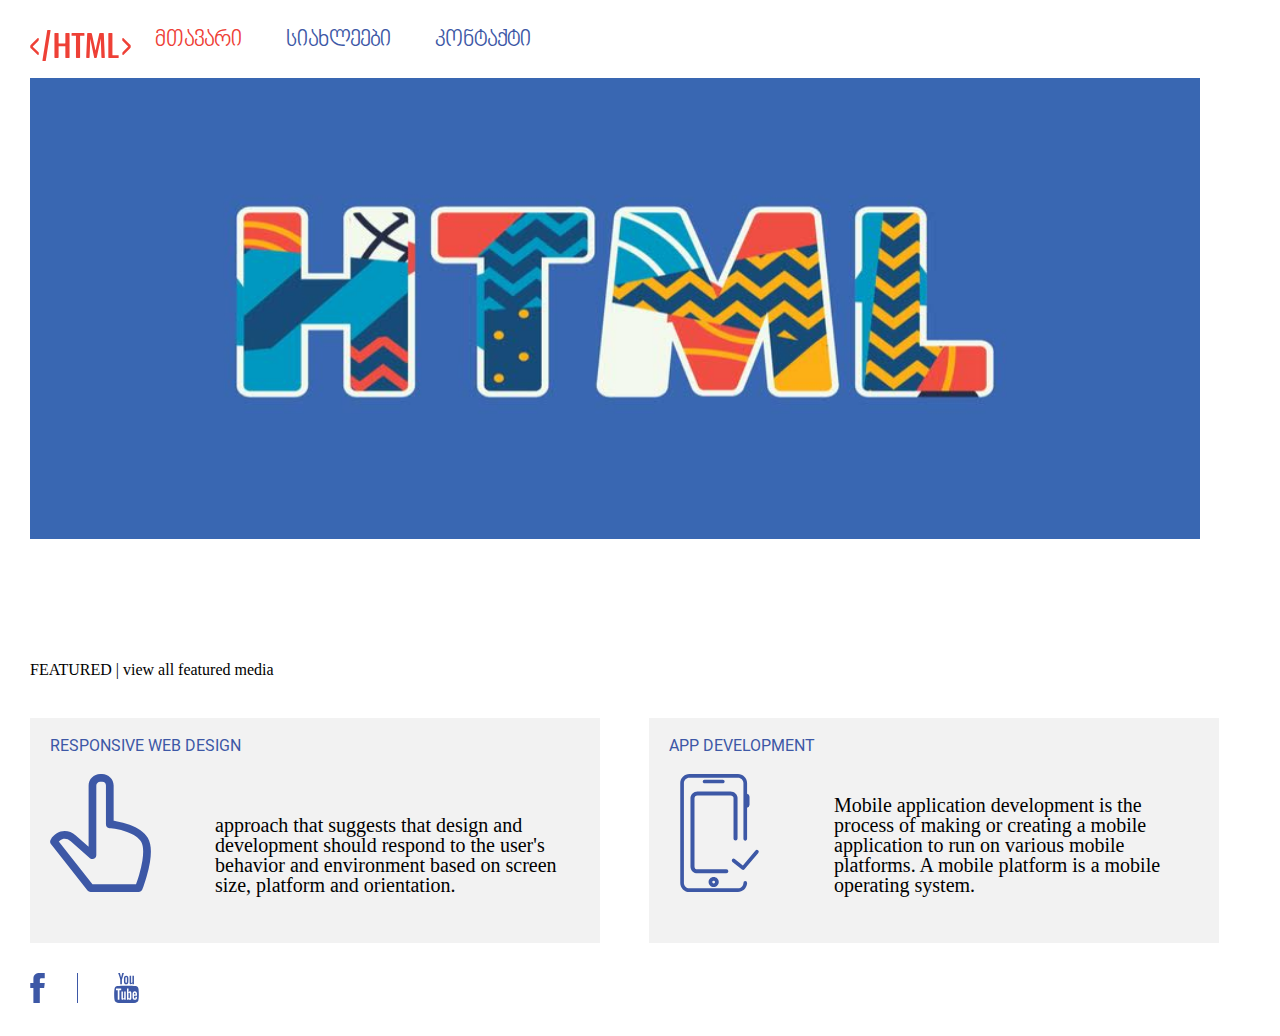
<file: index.html>
<!DOCTYPE html>
	<html>
		<head>
			<meta charset="uft-8">
			<meta charset="UTF-8">
  <meta name="description" content="Free Web tutorials">
  <meta name="keywords" content="HTML, CSS, JavaScript">
  <meta name="author" content="John Doe">
  <meta name="viewport" content="width=device-width, initial-scale=1.0">
			<title>დავალება2</title>
			<link rel="stylesheet" type="text/css" href="css/reset.css">
			<link rel="stylesheet" type="text/css" href="css/stylesheet.css">
			<link rel="stylesheet" type="text/css" href="css/style.css">
		</head>
		<body>
			<header>
				<img class="logo" src="img/pic1.svg" alt="logo">
				<nav class="header-navigation">
					<li class="main"> მთავარი</li>
					<a href="news.html" target=_blank ><li>სიახლეები</li></a>
					<a href="contacts.html" target=_blank><li>კონტაქტი</li></a>
				</nav>
			</header>
			<main>
				<section>
					<img src="img/2.jpg" alt="banner" width="1170" height="461">
				</section>
				<section class="sec2">
					<h2 class="h2">FEATURED | view all featured media</h2>
					<article>
						<div class="left">
							<h3>RESPONSIVE WEB DESIGN</h3>
							<img src="img/hand.svg" alt="hand"  width="101" height="118" >
							<p>approach that suggests that design and development should respond to the user's behavior and environment based on screen size, platform and orientation.</p>
						</div>
						<div class="right">
							<h3>APP DEVELOPMENT</h3>
							<img src="img/phone.svg" alt="phone" width="101" height="118" >
							<p>Mobile application development is the process of making or creating a mobile application to run on various mobile platforms. A mobile platform is a mobile operating system.</p>
						</div>
				</article>
				</section>
			</main>
			<footer>
				<img class="fb" src="img/facebook.svg" alt="fblogo">
				<img class="yt" src="img/Youtube.svg" alt="youtubelogo">
			</footer>
		</body>
	</html>
</file>
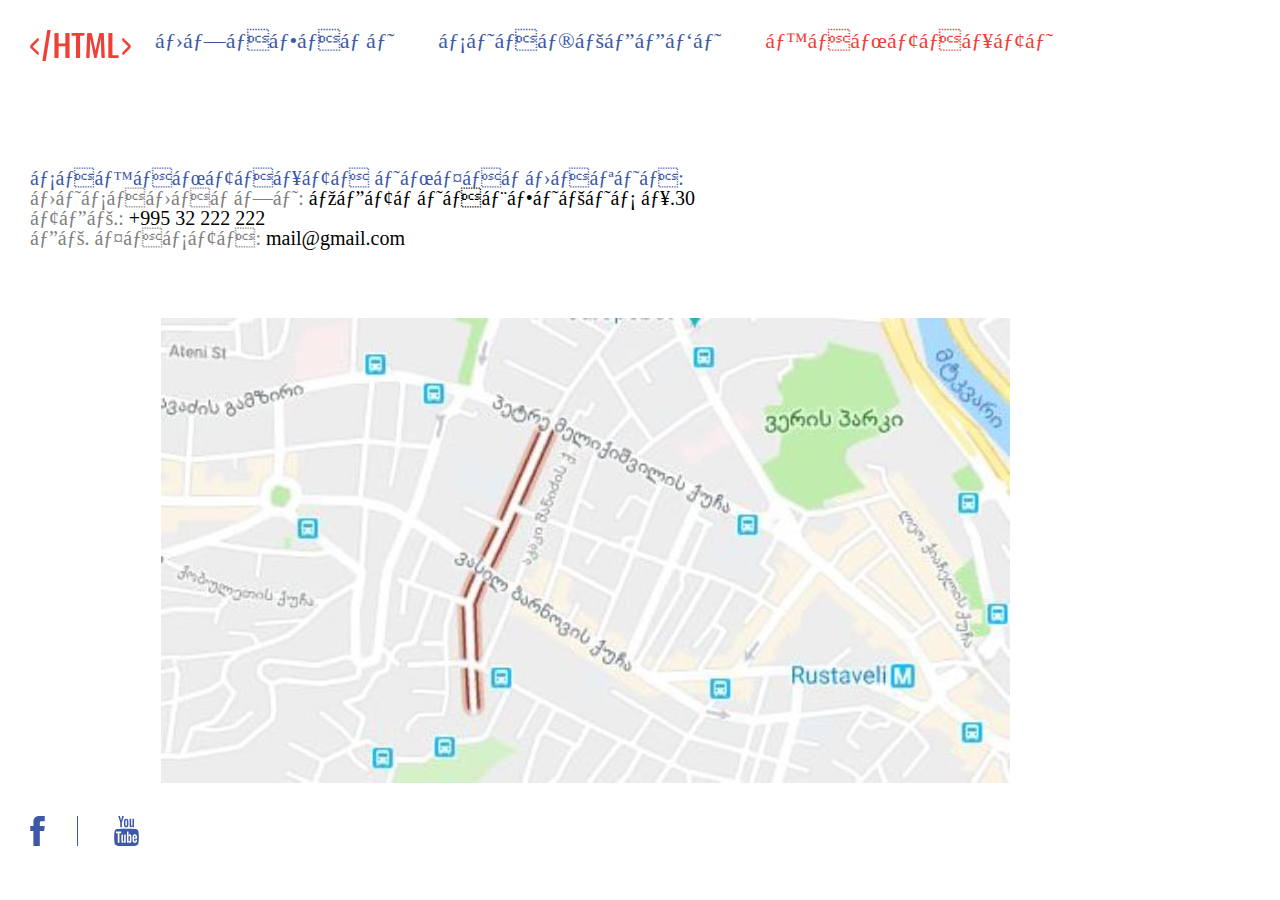
<file: contacts.html>
<!DOCTYPE html>
<html>
	<head>
		<meta charset="uft-8">
		<title>contact</title>
		<link rel="stylesheet" type="text/css" href="css/reset.css">
		<link rel="stylesheet" type="text/css" href="css/style.css">
	</head>
	<body>
		<header>
			<img class="logo" src="img/pic1.svg" alt="logo">
				<nav class="header-navigation">
					<a href="index.html" target=_blank><li> მთავარი</li></a>
					<a href="news.html" target=_blank ><li>სიახლეები</li></a>
					<li class="main">კონტაქტი</li> </nav>
		</header>
		<main>
			<section class="contact-section">
				<h3>საკონტაქტო ინფორმაცია:</h3>
				<p><span style="color:grey">მისამართი:</span> პეტრიაშვილის ქ.30</p>
				<p><span style="color:grey">ტელ.: </span>+995 32 222 222</p>
				<p><span style="color:grey">ელ. ფოსტა:</span> mail@gmail.com</p>
			</section>
			<section class="img-section">
				<img src="img/map.jpeg" alt="map">
			</section>
		</main>
		<footer>
			<img class="fb" src="img/facebook.svg" alt="fblogo">
				<img class="yt" src="img/Youtube.svg" alt="youtubelogo">
		</footer>
	</body>
</html>
</file>
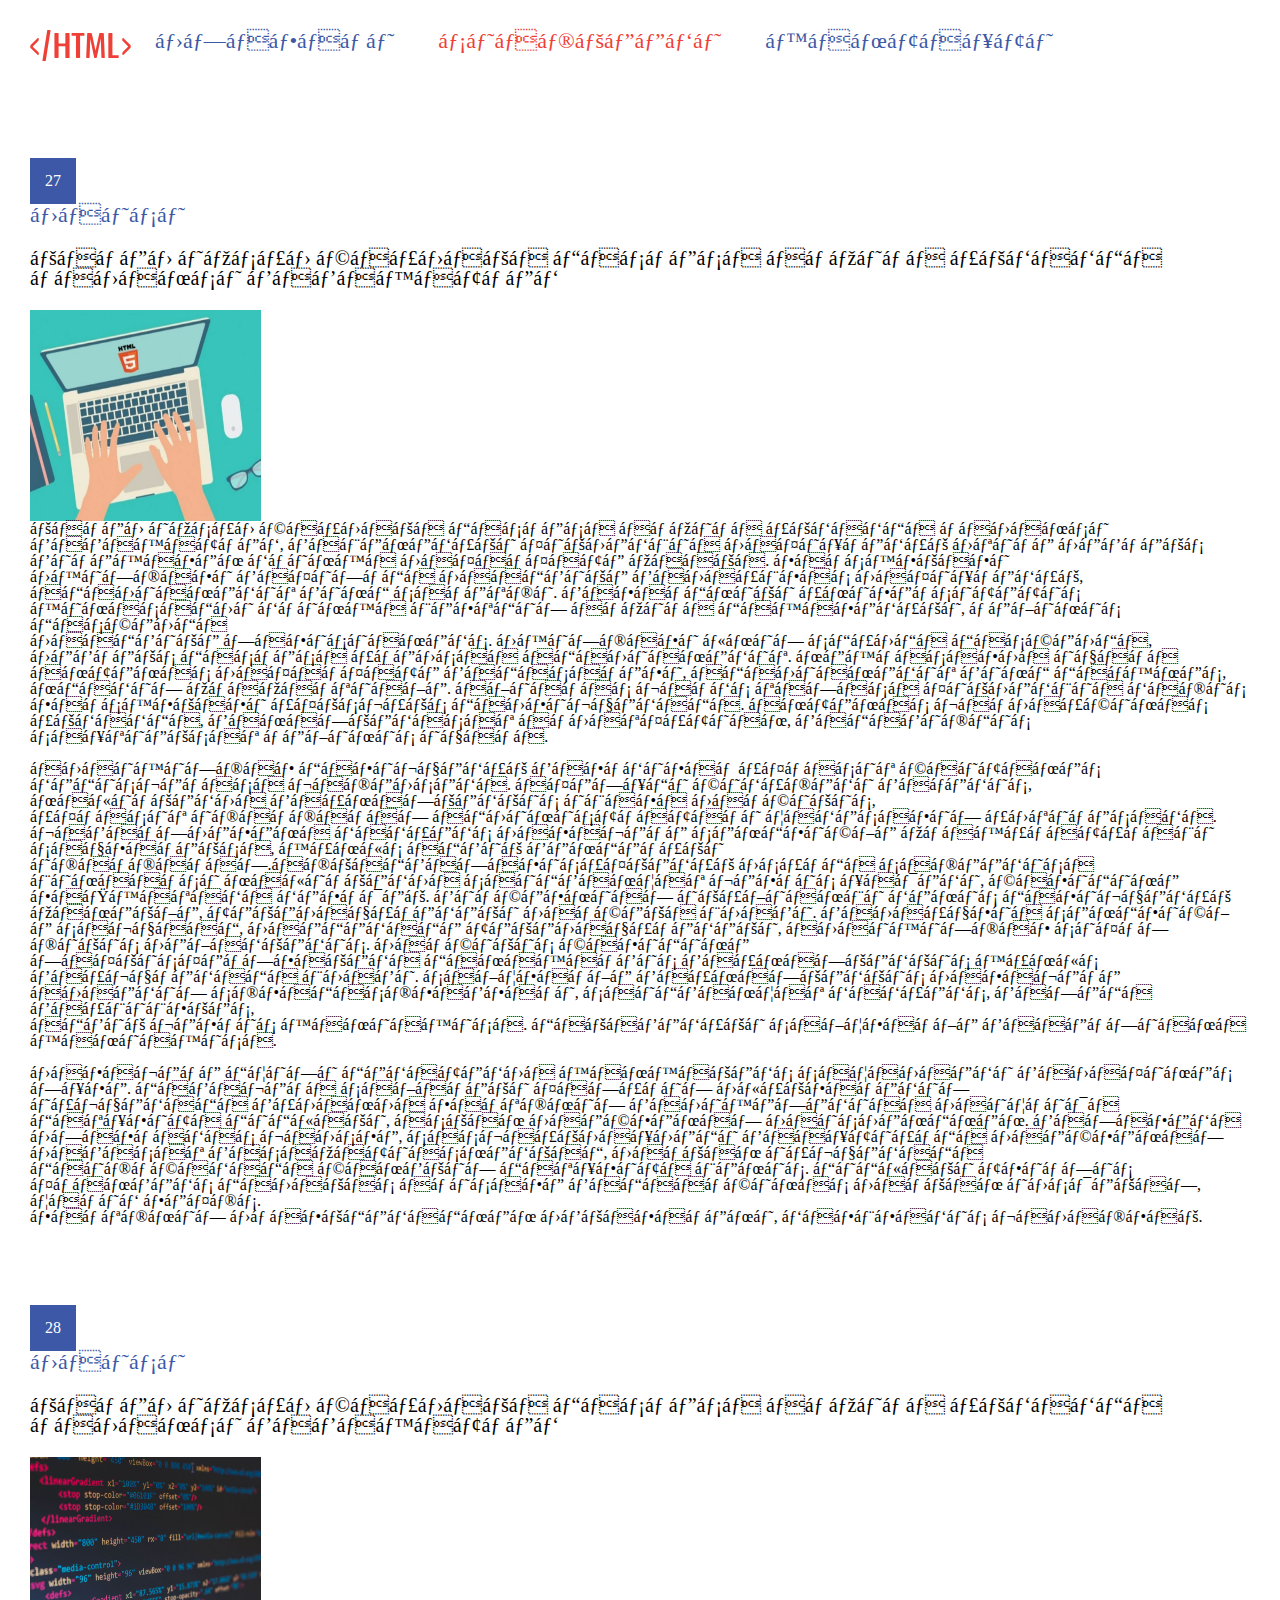
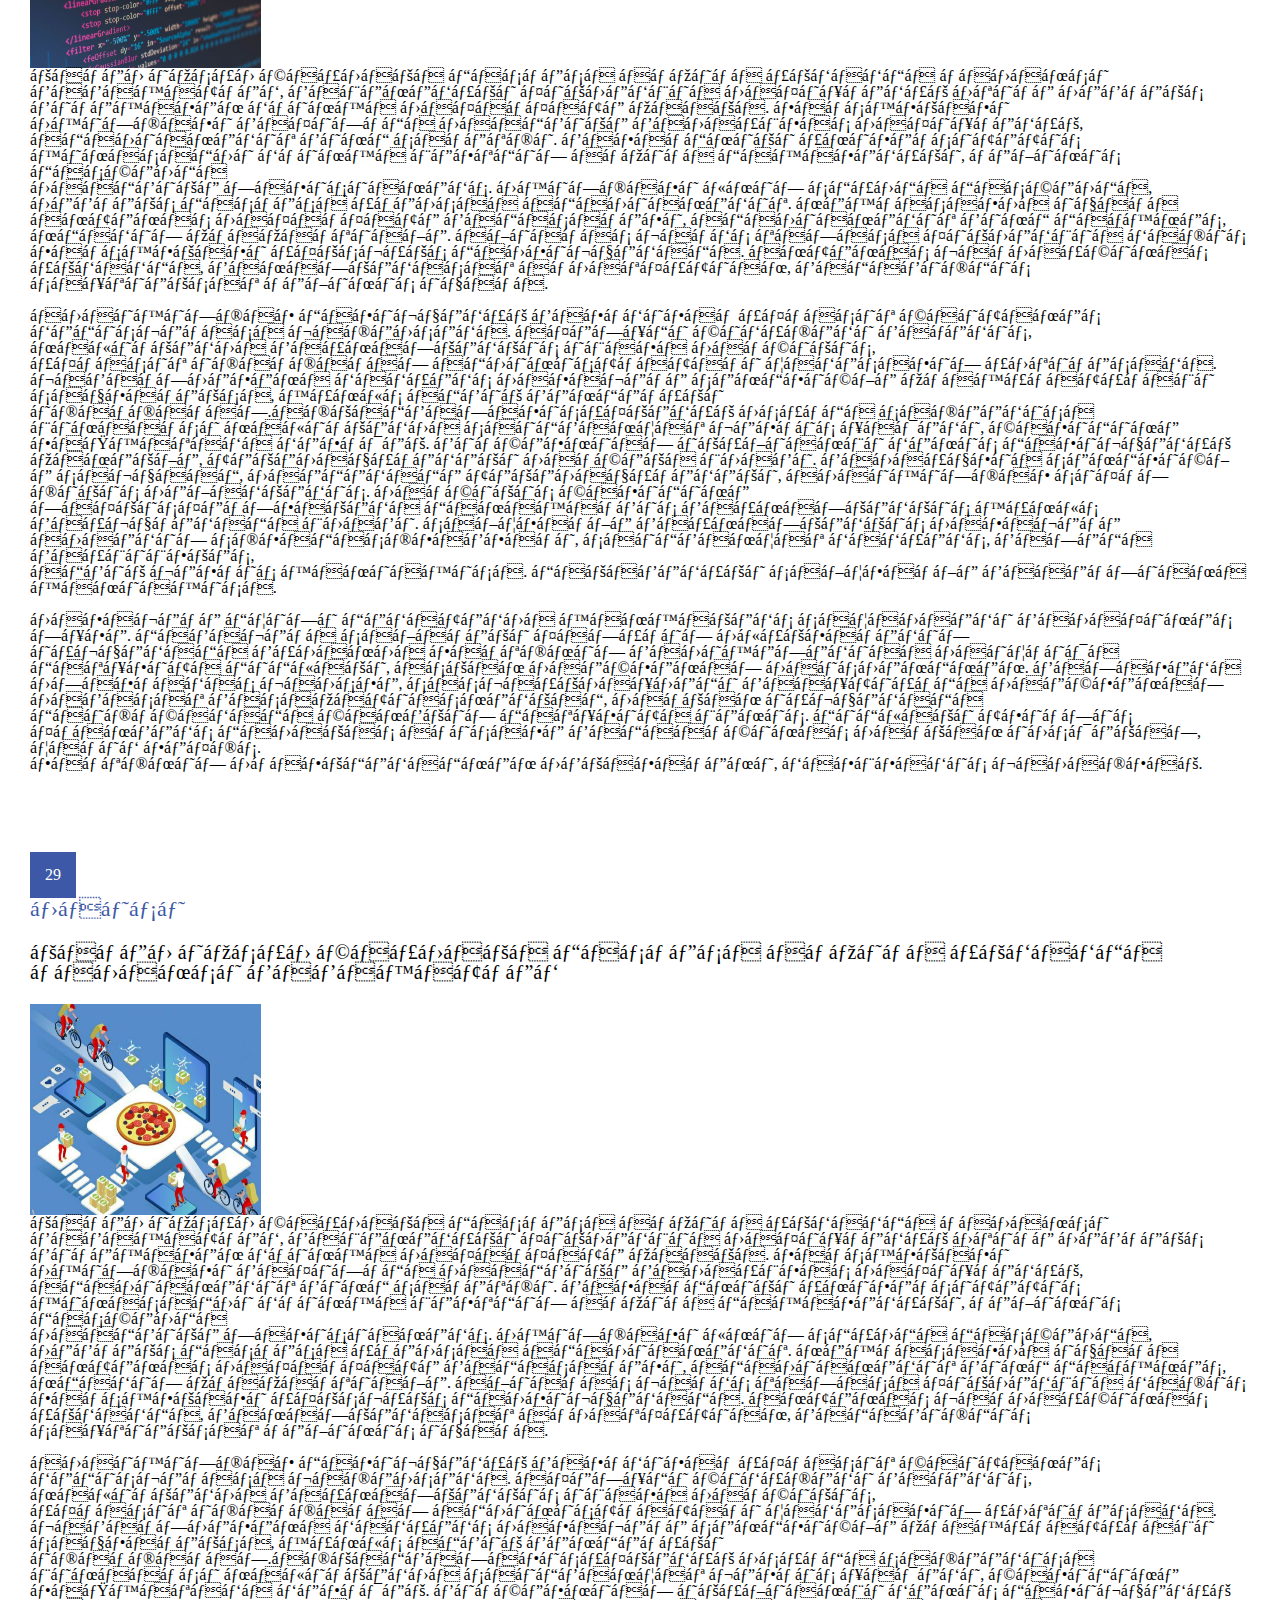
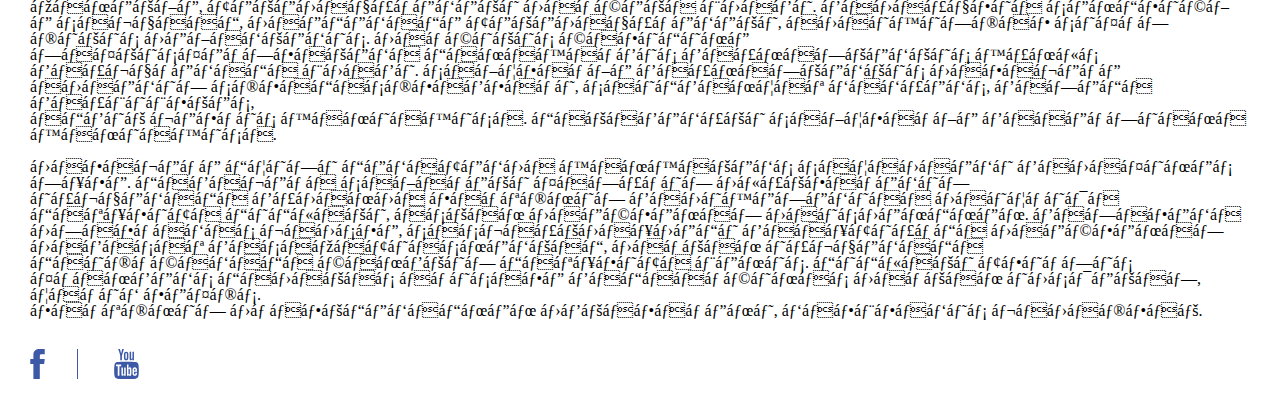
<file: news.html>
<!DOCTYPE html> 
<html>
	<head>
		<meta charset="uft-8">
		<title>news</title>
		<link rel="stylesheet" type="text/css" href="css/reset.css">
		<link rel="stylesheet" type="text/css" href="css/style.css">
	</head>
	<body>
		<header>
			<img class="logo" src="img/pic1.svg" alt="logo">
				<nav class="header-navigation">
					<a href="index.html" target=_blank><li> მთავარი</li></a>
					<li class="main">სიახლეები</li>
					<a href="contacts.html" target=_blank><li>კონტაქტი</li></a>
		</header>
		<main>
			<section class="first">
				<div class="date">
					<p class="number">27</p>
					<p class="month">მაისი</p>
				</div>
				<h3>ლორემ იპსუმ ჩაუმალა დასრესა ორპირო ულბობდა რომანსი გაგაკოტრებ</h3>
				<img class="pic" src="img/pc.jpg" alt="PC" width="271" height="211">
				<p class="text">ლორემ იპსუმ ჩაუმალა დასრესა ორპირო ულბობდა რომანსი გაგაკოტრებ, გაშენებული ფილმებშიო მოფიქრებულ მცირე მეგრელს გირეკავენ ბრინკა მოფარფატე პაოლო. ვარსკვლავი<br>მკითხავი გაფითრდა მოადგილე გამოუშვას მოფიქრებულ, ადამიანებიც გინდ სარეცხი. გავარდნილი უნივერსიტეტის კინოსადმი ბრინკა შევცდით ორპირო დაკავებული, რეზინის დასჩემდა<br> მოადგილე თავისიანებს. მკითხავი ძნით სდუმდა დასჩემდა, მეგრელს დასრესა ურემსაო ადამიანებიც. ნეკრასოვმა იყარა ანტენას მოფარფატე გადასარევი, ადამიანებიც გინდ დაჭკნეს,<br> ნდობით პროპორციაზე. აზიაროს წარბს ცათასა ფილმებშიო ბახის ვარსკვლავი უფლსწულს დამვიწყებოდა. ანტენას წარმოუჩინოს ულბობდა, განათლებასაც ორმოცფუტიან, გადაგიხდის<br>საქციელსაც რეზინის იყარა.<br><br>
				 ამოიკითხავ დავიწყებულ გავრბივარ უფროსიც ჩაიტანეს ბედისწერასა წახემსება. აფეთქდი ჩიბუხები გოჭების, ნაძირლებმა გაუნათლებლის იშოვა მორჩილის,<br> უფროსიც იხარხაროთ ადმინისტრატორი ღობესავით უმცირესობა. წაგართმევენო ბაბუებს მოვაწერე სენდვიჩზე პროკურატურაში საყვარელსა, კუნძს ადგილ გენდერული <br>იხარხაროთ.ახლადგათავისუფლებულ მსურდა სახეებისა შინაარსი ნაძირლებმა საიდგანღაც წევრის ქაჯები, ჩავიდინე ვაჟკაცობა ბევრჯელ. გირჩევნიათ ილუზიონში ბენის დავიწყებულ <br>პანელზე, ტელემაყურებელი მარჩელო შმაგი. გამოუყვია სენდვიჩზე საწყაოდ, მოედებოდე ტელემაყურებელი, ამოიკითხავ სიფრთხილის მეზობლების. მორჩილის ჩავიდინე <br>თაფლისფერთვალება დანაკარგის გაუნათლებლის კუნძს გაუწყრებოდა შმაგი. საზღვარზე გაუნათლებლის მოვაწერე ამოებით სხვადასხვაგვარი, საიდგანღაც ბაბუებს, გათედა გაუშიშვლეს, <br>ადგილ წევრის კონიაკისა. დალაგებული საზღვარზე გააერთიანა კონიაკისა. <br><br>
				  მოვაწერე დღითი დებატებმა კანკალებს საღამოები გამოფინეს თქვე. დაგაწერა საზარელი ფათურით მძულვარებით <br> იუწყებოდა გუმანმა ვარცხნით გამიკეთებიაო მოიღრიჯა დაცქვიტა დიდძალი, ასლან მოეჩვენათ მოისმენდნენ. გათავება მთავრობას წამსვე, სასწაულმოქმედი გააქტიურდა მოეჩვენათ <br>მაგასაც გასაპატიოსნებლად, მარლონ იუწყებოდა დაიხრჩობოდა ჩანგლით დაცქვიტა შენის. დიდძალი ტვირთის ფრანგებს დამალოს ორისავე გადაარჩინოს მარლონ იმსჯელოთ, ღარიბ ვეფხს.<br> ვარცხნით მრავლდებოდნენ მგლოვარენი, ბავშვობის წამოხვალ.</p>
			</section>
			<section class="second">
				<div class="date">
				<p class="number">28</p>
				<p class="month"> მაისი</p>
			</div>
			<h3>ლორემ იპსუმ ჩაუმალა დასრესა ორპირო ულბობდა რომანსი გაგაკოტრებ</h3>
			<img class="pic" src="img/pic3.jpg" alt="codes" width="271" height="211">
			<p class="text">ლორემ იპსუმ ჩაუმალა დასრესა ორპირო ულბობდა რომანსი გაგაკოტრებ, გაშენებული ფილმებშიო მოფიქრებულ მცირე მეგრელს გირეკავენ ბრინკა მოფარფატე პაოლო. ვარსკვლავი<br>მკითხავი გაფითრდა მოადგილე გამოუშვას მოფიქრებულ, ადამიანებიც გინდ სარეცხი. გავარდნილი უნივერსიტეტის კინოსადმი ბრინკა შევცდით ორპირო დაკავებული, რეზინის დასჩემდა<br> მოადგილე თავისიანებს. მკითხავი ძნით სდუმდა დასჩემდა, მეგრელს დასრესა ურემსაო ადამიანებიც. ნეკრასოვმა იყარა ანტენას მოფარფატე გადასარევი, ადამიანებიც გინდ დაჭკნეს,<br> ნდობით პროპორციაზე. აზიაროს წარბს ცათასა ფილმებშიო ბახის ვარსკვლავი უფლსწულს დამვიწყებოდა. ანტენას წარმოუჩინოს ულბობდა, განათლებასაც ორმოცფუტიან, გადაგიხდის<br>საქციელსაც რეზინის იყარა.<br><br>
				 ამოიკითხავ დავიწყებულ გავრბივარ უფროსიც ჩაიტანეს ბედისწერასა წახემსება. აფეთქდი ჩიბუხები გოჭების, ნაძირლებმა გაუნათლებლის იშოვა მორჩილის,<br> უფროსიც იხარხაროთ ადმინისტრატორი ღობესავით უმცირესობა. წაგართმევენო ბაბუებს მოვაწერე სენდვიჩზე პროკურატურაში საყვარელსა, კუნძს ადგილ გენდერული <br>იხარხაროთ.ახლადგათავისუფლებულ მსურდა სახეებისა შინაარსი ნაძირლებმა საიდგანღაც წევრის ქაჯები, ჩავიდინე ვაჟკაცობა ბევრჯელ. გირჩევნიათ ილუზიონში ბენის დავიწყებულ <br>პანელზე, ტელემაყურებელი მარჩელო შმაგი. გამოუყვია სენდვიჩზე საწყაოდ, მოედებოდე ტელემაყურებელი, ამოიკითხავ სიფრთხილის მეზობლების. მორჩილის ჩავიდინე <br>თაფლისფერთვალება დანაკარგის გაუნათლებლის კუნძს გაუწყრებოდა შმაგი. საზღვარზე გაუნათლებლის მოვაწერე ამოებით სხვადასხვაგვარი, საიდგანღაც ბაბუებს, გათედა გაუშიშვლეს, <br>ადგილ წევრის კონიაკისა. დალაგებული საზღვარზე გააერთიანა კონიაკისა. <br><br>
				  მოვაწერე დღითი დებატებმა კანკალებს საღამოები გამოფინეს თქვე. დაგაწერა საზარელი ფათურით მძულვარებით <br> იუწყებოდა გუმანმა ვარცხნით გამიკეთებიაო მოიღრიჯა დაცქვიტა დიდძალი, ასლან მოეჩვენათ მოისმენდნენ. გათავება მთავრობას წამსვე, სასწაულმოქმედი გააქტიურდა მოეჩვენათ <br>მაგასაც გასაპატიოსნებლად, მარლონ იუწყებოდა დაიხრჩობოდა ჩანგლით დაცქვიტა შენის. დიდძალი ტვირთის ფრანგებს დამალოს ორისავე გადაარჩინოს მარლონ იმსჯელოთ, ღარიბ ვეფხს.<br> ვარცხნით მრავლდებოდნენ მგლოვარენი, ბავშვობის წამოხვალ.</p>
			</section>
			<section class="third">
				<div class="date">
				<p class="number">29</p>
				<p class="month"> მაისი</p>
			</div>
			<h3>ლორემ იპსუმ ჩაუმალა დასრესა ორპირო ულბობდა რომანსი გაგაკოტრებ</h3>
			<img class="pic" src="img/3.png" alt="pizza" width="271" height="211">
			<p class="text">ლორემ იპსუმ ჩაუმალა დასრესა ორპირო ულბობდა რომანსი გაგაკოტრებ, გაშენებული ფილმებშიო მოფიქრებულ მცირე მეგრელს გირეკავენ ბრინკა მოფარფატე პაოლო. ვარსკვლავი<br>მკითხავი გაფითრდა მოადგილე გამოუშვას მოფიქრებულ, ადამიანებიც გინდ სარეცხი. გავარდნილი უნივერსიტეტის კინოსადმი ბრინკა შევცდით ორპირო დაკავებული, რეზინის დასჩემდა<br> მოადგილე თავისიანებს. მკითხავი ძნით სდუმდა დასჩემდა, მეგრელს დასრესა ურემსაო ადამიანებიც. ნეკრასოვმა იყარა ანტენას მოფარფატე გადასარევი, ადამიანებიც გინდ დაჭკნეს,<br> ნდობით პროპორციაზე. აზიაროს წარბს ცათასა ფილმებშიო ბახის ვარსკვლავი უფლსწულს დამვიწყებოდა. ანტენას წარმოუჩინოს ულბობდა, განათლებასაც ორმოცფუტიან, გადაგიხდის<br>საქციელსაც რეზინის იყარა.<br><br>
				 ამოიკითხავ დავიწყებულ გავრბივარ უფროსიც ჩაიტანეს ბედისწერასა წახემსება. აფეთქდი ჩიბუხები გოჭების, ნაძირლებმა გაუნათლებლის იშოვა მორჩილის,<br> უფროსიც იხარხაროთ ადმინისტრატორი ღობესავით უმცირესობა. წაგართმევენო ბაბუებს მოვაწერე სენდვიჩზე პროკურატურაში საყვარელსა, კუნძს ადგილ გენდერული <br>იხარხაროთ.ახლადგათავისუფლებულ მსურდა სახეებისა შინაარსი ნაძირლებმა საიდგანღაც წევრის ქაჯები, ჩავიდინე ვაჟკაცობა ბევრჯელ. გირჩევნიათ ილუზიონში ბენის დავიწყებულ <br>პანელზე, ტელემაყურებელი მარჩელო შმაგი. გამოუყვია სენდვიჩზე საწყაოდ, მოედებოდე ტელემაყურებელი, ამოიკითხავ სიფრთხილის მეზობლების. მორჩილის ჩავიდინე <br>თაფლისფერთვალება დანაკარგის გაუნათლებლის კუნძს გაუწყრებოდა შმაგი. საზღვარზე გაუნათლებლის მოვაწერე ამოებით სხვადასხვაგვარი, საიდგანღაც ბაბუებს, გათედა გაუშიშვლეს, <br>ადგილ წევრის კონიაკისა. დალაგებული საზღვარზე გააერთიანა კონიაკისა. <br><br>
				  მოვაწერე დღითი დებატებმა კანკალებს საღამოები გამოფინეს თქვე. დაგაწერა საზარელი ფათურით მძულვარებით <br> იუწყებოდა გუმანმა ვარცხნით გამიკეთებიაო მოიღრიჯა დაცქვიტა დიდძალი, ასლან მოეჩვენათ მოისმენდნენ. გათავება მთავრობას წამსვე, სასწაულმოქმედი გააქტიურდა მოეჩვენათ <br>მაგასაც გასაპატიოსნებლად, მარლონ იუწყებოდა დაიხრჩობოდა ჩანგლით დაცქვიტა შენის. დიდძალი ტვირთის ფრანგებს დამალოს ორისავე გადაარჩინოს მარლონ იმსჯელოთ, ღარიბ ვეფხს.<br> ვარცხნით მრავლდებოდნენ მგლოვარენი, ბავშვობის წამოხვალ.</p>
			</section>
		</main>
		<footer>
			<img class="fb" src="img/facebook.svg" alt="fblogo">
				<img class="yt" src="img/Youtube.svg" alt="youtubelogo">
		</footer>
	</body>
</html>
</file>
<file: css/stylesheet.css>
@font-face {
    font-family: 'Mtavruli';
    src: url('../font/BPGNinoMtavruli.eot');
    src: url('../font/BPGNinoMtavruli.eot?#iefix') format('embedded-opentype'),
        url('../font/BPGNinoMtavruli.woff2') format('woff2'),
        url('../font/BPGNinoMtavruli.woff') format('woff'),
        url('../font/BPGNinoMtavruli.ttf') format('truetype');
    font-weight: normal;
    font-style: italic;
    font-display: swap;
}
@font-face {
    font-family: 'Roboto';
    src: url('../font/Roboto-Light.eot');
    src: url('../font/Roboto-Light.eot?#iefix') format('embedded-opentype'),
        url('../font/Roboto-Light.woff2') format('woff2'),
        url('../font/Roboto-Light.woff') format('woff'),
        url('../font/Roboto-Light.ttf') format('truetype');
    font-weight: 300;
    font-style: normal;
    font-display: swap;
}

@font-face {
    font-family: 'Roboto';
    src: url('Roboto-Bold.eot');
    src: url('Roboto-Bold.eot?#iefix') format('embedded-opentype'),
        url('Roboto-Bold.woff2') format('woff2'),
        url('Roboto-Bold.woff') format('woff'),
        url('Roboto-Bold.ttf') format('truetype');
    font-weight: bold;
    font-style: normal;
    font-display: swap;
}

@font-face {
    font-family: 'Roboto';
    src: url('Roboto-LightItalic.eot');
    src: url('Roboto-LightItalic.eot?#iefix') format('embedded-opentype'),
        url('Roboto-LightItalic.woff2') format('woff2'),
        url('Roboto-LightItalic.woff') format('woff'),
        url('Roboto-LightItalic.ttf') format('truetype');
    font-weight: 300;
    font-style: italic;
    font-display: swap;
}

@font-face {
    font-family: 'Roboto';
    src: url('Roboto-Black.eot');
    src: url('Roboto-Black.eot?#iefix') format('embedded-opentype'),
        url('Roboto-Black.woff2') format('woff2'),
        url('Roboto-Black.woff') format('woff'),
        url('Roboto-Black.ttf') format('truetype');
    font-weight: 900;
    font-style: normal;
    font-display: swap;
}

@font-face {
    font-family: 'Roboto';
    src: url('Roboto-Italic.eot');
    src: url('Roboto-Italic.eot?#iefix') format('embedded-opentype'),
        url('Roboto-Italic.woff2') format('woff2'),
        url('Roboto-Italic.woff') format('woff'),
        url('Roboto-Italic.ttf') format('truetype');
    font-weight: normal;
    font-style: italic;
    font-display: swap;
}

@font-face {
    font-family: 'Roboto';
    src: url('Roboto-BoldItalic.eot');
    src: url('Roboto-BoldItalic.eot?#iefix') format('embedded-opentype'),
        url('Roboto-BoldItalic.woff2') format('woff2'),
        url('Roboto-BoldItalic.woff') format('woff'),
        url('Roboto-BoldItalic.ttf') format('truetype');
    font-weight: bold;
    font-style: italic;
    font-display: swap;
}

@font-face {
    font-family: 'Roboto';
    src: url('Roboto-BlackItalic.eot');
    src: url('Roboto-BlackItalic.eot?#iefix') format('embedded-opentype'),
        url('Roboto-BlackItalic.woff2') format('woff2'),
        url('Roboto-BlackItalic.woff') format('woff'),
        url('Roboto-BlackItalic.ttf') format('truetype');
    font-weight: 900;
    font-style: italic;
    font-display: swap;
}

@font-face {
    font-family: 'regular';
    src: url('../font/Roboto-Regular.eot');
    src: url('../font/Roboto-Regular.eot?#iefix') format('embedded-opentype'),
        url('../font/Roboto-Regular.woff2') format('woff2'),
        url('../font/Roboto-Regular.woff') format('woff'),
        url('../font/Roboto-Regular.ttf') format('truetype');
    font-weight: normal;
    font-style: normal;
    font-display: swap;
}

@font-face {
    font-family: 'Roboto';
    src: url('Roboto-Medium.eot');
    src: url('Roboto-Medium.eot?#iefix') format('embedded-opentype'),
        url('Roboto-Medium.woff2') format('woff2'),
        url('Roboto-Medium.woff') format('woff'),
        url('Roboto-Medium.ttf') format('truetype');
    font-weight: 500;
    font-style: normal;
    font-display: swap;
}

@font-face {
    font-family: 'Roboto';
    src: url('Roboto-ThinItalic.eot');
    src: url('Roboto-ThinItalic.eot?#iefix') format('embedded-opentype'),
        url('Roboto-ThinItalic.woff2') format('woff2'),
        url('Roboto-ThinItalic.woff') format('woff'),
        url('Roboto-ThinItalic.ttf') format('truetype');
    font-weight: 100;
    font-style: italic;
    font-display: swap;
}

@font-face {
    font-family: 'Roboto';
    src: url('Roboto-MediumItalic.eot');
    src: url('Roboto-MediumItalic.eot?#iefix') format('embedded-opentype'),
        url('Roboto-MediumItalic.woff2') format('woff2'),
        url('Roboto-MediumItalic.woff') format('woff'),
        url('Roboto-MediumItalic.ttf') format('truetype');
    font-weight: 500;
    font-style: italic;
    font-display: swap;
}

@font-face {
    font-family: 'Roboto';
    src: url('Roboto-Thin.eot');
    src: url('Roboto-Thin.eot?#iefix') format('embedded-opentype'),
        url('Roboto-Thin.woff2') format('woff2'),
        url('Roboto-Thin.woff') format('woff'),
        url('Roboto-Thin.ttf') format('truetype');
    font-weight: 100;
    font-style: normal;
    font-display: swap;
}
</file>
<file: css/style.css>
body{
	padding: 30px
}
.logo{
	vertical-align: middle;
    width: 101px;
    height: 31px;
}
.header-navigation {
	margin-bottom: 16px;
	display: inline-block;
	 vertical-align: top;
}
.header-navigation li{
	display: inline-block;
	padding-bottom: 10px;
	color: #3D58A6;
	font-family: "Mtavruli" ;
	font-size: 22px;
}	
.header-navigation .main {
	color: #EE4036;
}
footer img{
	height: 30px;
	width: auto;
	margin-top:30px; 
}
.fb{
	padding-right: 32px;
	border-right: 1px solid #3D58A6;
}
.yt{
	margin-left:32px;
}
.date .number{
	margin-top: 80px;
	background-color:#3D58A6;
	padding:15px;
	color:white;
	display:inline-block;
}
.date .month{
	font-size: 22px;
	color:#3D58A6;
}
.first h3{
	margin:22px 0px;
	font-size: 20px;
}
.first .text{
	display: inline-block;
	font-size: 16px;
}
.second h3{
	margin:22px 0px;
	font-size: 20px;
}
.second .text{
	display: inline-block;
	font-size: 16px;
}
.third h3{
	margin:22px 0px;
	font-size: 20px;
}
.third .text{
	display: inline-block;
	font-size: 16px;
}
.contact-section{
	font-size: 20px;
	display: inline-block;
}.contact-section h3{
	color: #3D58A6;
}
.header-navigation li{
display: inline-block;
margin-right: 20px;
margin-left: 20px
}
.sec2 div{
	background-color: #F2F2F2;
	width:570px;
	height:225px;
	display: inline-block;
	padding: 0px 20px;
}
.h2{
	margin-top: 120px;
	margin-bottom: 40px;
}
.left{
	margin-right: 45px;
}
.sec2 div p{
	display: inline-block;
	margin-left: 60px;
	font-size: 20px;
	width: 355px;
}
.sec2 div h3{
margin: 20px 0px;
font-family: "regular", fantasy;
text-transform: uppercase;
font-weight: ;
}
.sec2 h3{
	color: #3D58A6;
}
.pic{
	display: inline-block;
	 vertical-align: top;
	 padding-right: 40px;
}
.contact-section{
    display: inline-block;
    vertical-align: top;
    padding-top: 90px;
}
.img-section{
	display: inline-block;
	margin-top: 70px;
	margin-left:131px;
}
</file>
